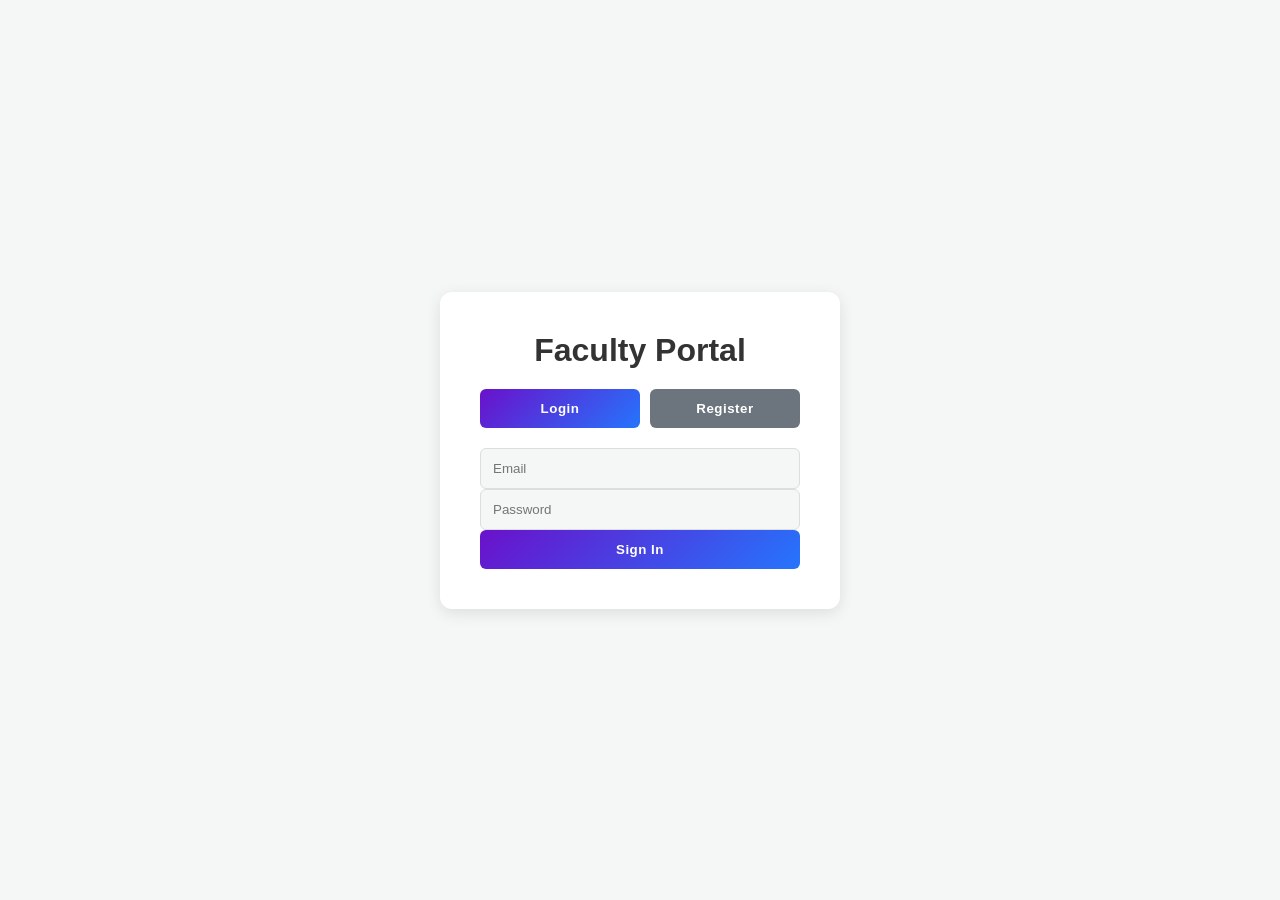
<file: frontend/public/index.html>
<!DOCTYPE html>
<html lang="en">
<head>
    <meta charset="UTF-8">
    <meta name="viewport" content="width=device-width, initial-scale=1.0">
    <title>Faculty Portal | Login</title>
    <link rel="stylesheet" href="css/style.css">
</head>
<body style="background: #f4f7f6; display: flex; justify-content: center; align-items: center; height: 100vh;">
    
    <div style="background: white; padding: 40px; border-radius: 12px; box-shadow: 0 4px 15px rgba(0,0,0,0.1); width: 100%; max-width: 400px;">
        <h1 style="text-align: center; margin-bottom: 20px; color: #333;">Faculty Portal</h1>
        
        <div style="display: flex; gap: 10px; margin-bottom: 20px;">
            <button id="showLogin" class="primary-btn" style="flex: 1;">Login</button>
            <button id="showRegister" class="secondary-btn" style="flex: 1;">Register</button>
        </div>

        <form id="loginForm">
            <input type="email" id="loginEmail" placeholder="Email" required class="input-box">
            <input type="password" id="loginPassword" placeholder="Password" required class="input-box">
            <button type="submit" class="primary-btn" style="width: 100%;">Sign In</button>
        </form>

        <form id="registerForm" style="display: none;">
            <input type="text" id="regName" placeholder="Full Name" required class="input-box">
            <input type="email" id="regEmail" placeholder="Email" required class="input-box">
            <input type="password" id="regPassword" placeholder="Password" required class="input-box">
            <button type="submit" class="success-btn" style="width: 100%;">Create Account</button>
        </form>
    </div>

    <script src="js/api.js"></script>
    <script>
        document.getElementById('showLogin').onclick = () => {
            document.getElementById('loginForm').style.display = 'block';
            document.getElementById('registerForm').style.display = 'none';
        };
        document.getElementById('showRegister').onclick = () => {
            document.getElementById('loginForm').style.display = 'none';
            document.getElementById('registerForm').style.display = 'block';
        };

        document.getElementById('loginForm').onsubmit = async (e) => {
            e.preventDefault();
            const res = await api.post("/auth/login", {
                email: document.getElementById('loginEmail').value,
                password: document.getElementById('loginPassword').value
            });
            if (res && res.token) { localStorage.setItem("token", res.token); window.location.href = "dashboard.html"; }
            else alert(res.message || "Login failed!");
        };

        document.getElementById('registerForm').onsubmit = async (e) => {
            e.preventDefault();
            const res = await api.post("/auth/register", {
                name: document.getElementById('regName').value,
                email: document.getElementById('regEmail').value,
                password: document.getElementById('regPassword').value
            });
            if (res && res.token) { localStorage.setItem("token", res.token); window.location.href = "dashboard.html"; }
            else alert(res.message || "Registration failed!");
        };
    </script>
</body>
</html>
</file>
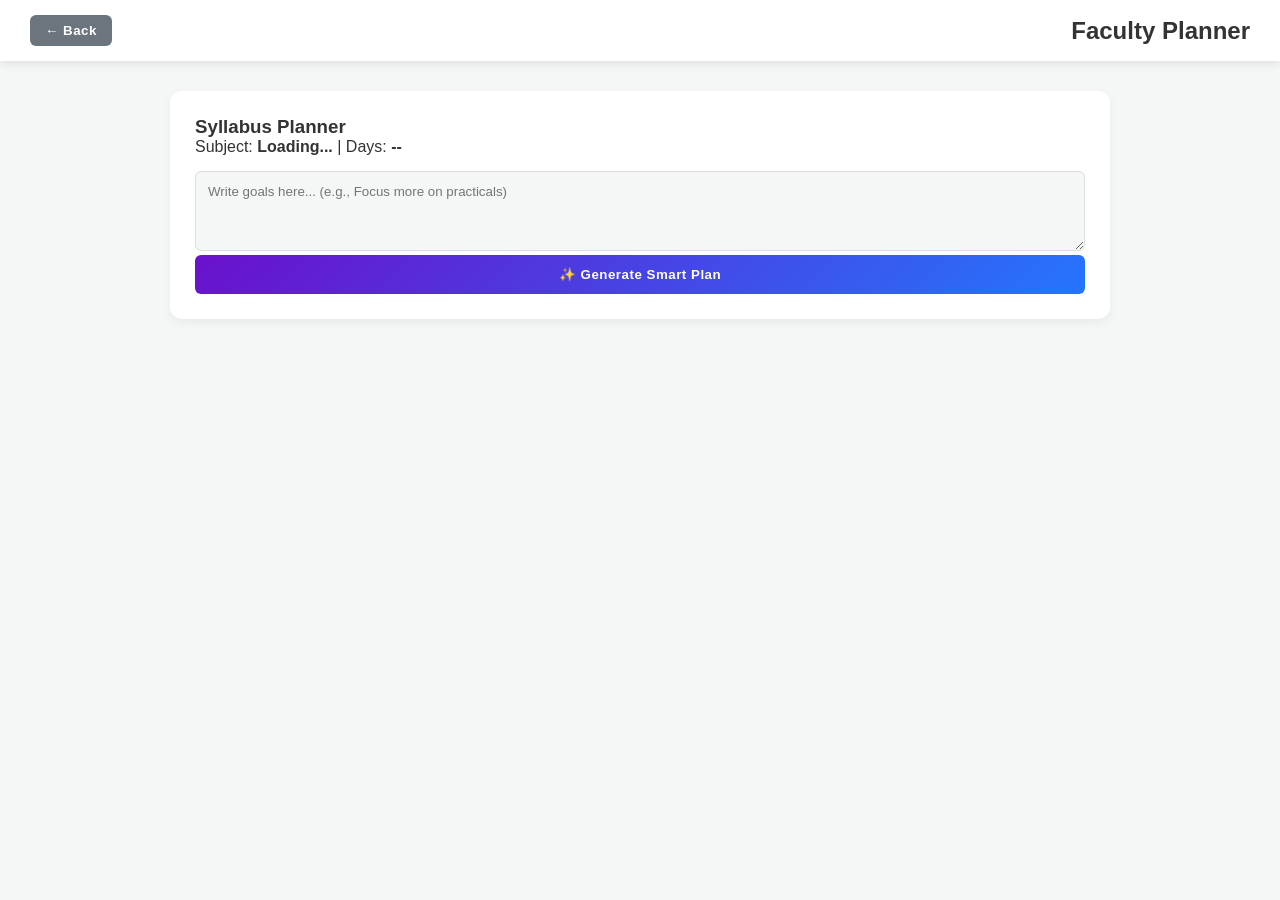
<file: frontend/public/planner.html>
<!DOCTYPE html>
<html lang="en">
<head>
    <meta charset="UTF-8">
    <meta name="viewport" content="width=device-width, initial-scale=1.0">
    <title>Planner</title>
    <link rel="stylesheet" href="css/style.css">
    <style>
        #loader { display: none; margin: 15px 0; font-weight: bold; color: #6a11cb; }
    </style>
</head>
<body style="background: #f4f7f6;">
    <nav class="navbar">
        <button class="secondary-btn" onclick="window.location.href='dashboard.html'">← Back</button>
        <h2>Faculty Planner</h2>
    </nav>

    <div class="container">
        <div style="background: white; padding: 25px; border-radius: 12px; box-shadow: 0 4px 10px rgba(0,0,0,0.05); margin-bottom: 20px;">
            <h3>Syllabus Planner</h3>
            <p style="margin-bottom: 15px;">Subject: <strong id="subjectLabel">Loading...</strong> | Days: <strong id="daysDisplay">--</strong></p>
            
            <textarea id="promptInput" class="input-box" placeholder="Write goals here... (e.g., Focus more on practicals)" style="height: 80px;"></textarea>
            <button class="primary-btn" id="genBtn" onclick="generateSyllabus()">✨ Generate Smart Plan</button>
            <div id="loader">⏳ AI is processing your syllabus... Please wait.</div>
        </div>
        
        <table class="data-table" id="resultTable" style="display:none; background: white;">
            <thead><tr><th>Done</th><th>Day</th><th>Topic</th><th>Action</th></tr></thead>
            <tbody id="plannerBody"></tbody>
        </table>
    </div>

    <script src="js/api.js"></script>
    <script>
        const classId = new URLSearchParams(window.location.search).get('class');
        let classData = null;

        window.onload = async () => {
            const res = await api.get(`/planner/${classId}`);
            if (res.success) {
                classData = res;
                document.getElementById('subjectLabel').innerText = res.subject;
                document.getElementById('daysDisplay').innerText = res.num_days;
                if(res.plan && res.plan.length > 0) renderTable(res.plan);
            }
        };

        function renderTable(items) {
            const tbody = document.getElementById('plannerBody');
            tbody.innerHTML = '';
            document.getElementById('resultTable').style.display = 'table';
            items.forEach(item => {
                tbody.innerHTML += `
                <tr>
                    <td><input type="checkbox" ${item.is_done ? 'checked' : ''} onchange="toggleDay(${item.day_no})"></td>
                    <td><strong>Day ${item.day_no}</strong></td>
                    <td><input type="text" id="topic_${item.day_no}" value="${item.topic}" class="input-box" style="margin:0;"></td>
                    <td><button onclick="updateTopic(${item.day_no})" class="success-btn">Save</button></td>
                </tr>`;
            });
        }
        
        async function generateSyllabus() {
            document.getElementById('loader').style.display = 'block';
            document.getElementById('genBtn').disabled = true;
            try {
                const keyRes = await api.get('/get-ai-key');
                const res = await fetch("https://api.groq.com/openai/v1/chat/completions", {
                    method: "POST", headers: { "Authorization": `Bearer ${keyRes.key}`, "Content-Type": "application/json" },
                    body: JSON.stringify({
                        model: "llama-3.3-70b-versatile",
                        messages: [{ role: "user", content: `Divide syllabus into ${classData.num_days} days. Text: ${classData.syllabus_text}. Goal: ${document.getElementById('promptInput').value}. Return ONLY JSON array of strings.` }]
                    })
                });
                const data = await res.json();
                const topicsArray = JSON.parse(data.choices[0].message.content.match(/\[[\s\S]*\]/)[0]);
                const items = topicsArray.map((t, i) => ({ day_no: i+1, topic: t, is_done: false }));
                await api.post(`/planner/${classId}/save`, { items });
                location.reload();
            } catch(e) { alert("Error generating plan."); }
            finally { document.getElementById('loader').style.display = 'none'; document.getElementById('genBtn').disabled = false; }
        }

        async function toggleDay(dayNo) { await api.patch(`/planner/${classId}/toggle/${dayNo}`); location.reload(); }
        async function updateTopic(dayNo) {
            await api.patch(`/planner/${classId}/update/${dayNo}`, { topic: document.getElementById(`topic_${dayNo}`).value });
            alert("Topic Updated!");
        }
    </script>
</body>
</html>
</file>
<file: frontend/public/css/style.css>
:root {
    /* Light Mode Colors */
    --bg-primary: #f4f7f6;
    --bg-secondary: #ffffff;
    --text-primary: #333333;
    --text-secondary: #666666;
    --border-color: #dddddd;
    --nav-bg: #ffffff;
    --card-shadow: 0 8px 20px rgba(0,0,0,0.08);
    
    /* Modern Gradients */
    --primary-grad: linear-gradient(135deg, #6a11cb 0%, #2575fc 100%);
    --success-grad: linear-gradient(135deg, #11998e 0%, #38ef7d 100%);
    --warning-grad: linear-gradient(135deg, #f6d365 0%, #fda085 100%);
    --danger-grad: linear-gradient(135deg, #ff0844 0%, #ffb199 100%);
    --table-header: #f8f9fa;
}

[data-theme="dark"] {
    --bg-primary: #121212;
    --bg-secondary: #1e1e1e;
    --text-primary: #f0f0f0;
    --text-secondary: #aaaaaa;
    --border-color: #333333;
    --nav-bg: #1a1a1a;
    --card-shadow: 0 8px 20px rgba(0,0,0,0.5);
    --table-header: #2c2c2c;
}

* { margin: 0; padding: 0; box-sizing: border-box; font-family: 'Segoe UI', Tahoma, Geneva, Verdana, sans-serif; }

body { background-color: var(--bg-primary); color: var(--text-primary); transition: 0.3s; }

.navbar { background-color: var(--nav-bg); padding: 15px 30px; display: flex; justify-content: space-between; align-items: center; box-shadow: 0 2px 10px rgba(0,0,0,0.1); }
.container { padding: 30px; max-width: 1000px; margin: 0 auto; }

button { cursor: pointer; border: none; border-radius: 6px; font-weight: bold; transition: all 0.3s ease; letter-spacing: 0.5px; }
button:hover { transform: translateY(-2px); box-shadow: 0 5px 15px rgba(0,0,0,0.2); }

.primary-btn { background: var(--primary-grad); color: white; padding: 12px 20px; width: 100%; }
.success-btn { background: var(--success-grad); color: white; padding: 10px 15px; }
.danger-btn { background: var(--danger-grad); color: white; padding: 10px 15px; }
.info-btn { background: var(--primary-grad); color: white; padding: 8px 10px; flex: 1; }
.warning-btn { background: var(--warning-grad); color: #fff; padding: 8px 10px; flex: 1; text-shadow: 0 1px 2px rgba(0,0,0,0.2); }
.secondary-btn { background: #6c757d; color: white; padding: 8px 15px; }

.class-grid { display: grid; grid-template-columns: repeat(auto-fill, minmax(300px, 1fr)); gap: 20px; margin-top: 20px; }
.class-card { background: var(--bg-secondary); padding: 25px; border-radius: 12px; border: 1px solid var(--border-color); box-shadow: var(--card-shadow); transition: 0.3s; }
.class-card h4 { color: var(--text-primary); font-size: 20px; margin-bottom: 10px; }
.class-card p { margin-bottom: 15px; font-size: 14px; color: var(--text-secondary); }

.data-table { width: 100%; border-collapse: collapse; background: var(--bg-secondary); margin-top: 15px; border-radius: 8px; overflow: hidden; box-shadow: var(--card-shadow); }
.data-table th, .data-table td { padding: 15px; border-bottom: 1px solid var(--border-color); text-align: left; }
.data-table th { background-color: var(--table-header); color: var(--text-primary); }

input, .edit-input, .input-box { width: 100%; padding: 12px; border: 1px solid var(--border-color); border-radius: 6px; background: var(--bg-primary); color: var(--text-primary); transition: 0.3s; }
input:focus { outline: none; border-color: #6a11cb; box-shadow: 0 0 5px rgba(106, 17, 203, 0.3); }

.theme-toggle { position: fixed; bottom: 30px; right: 30px; background: var(--primary-grad); color: white; border: none; border-radius: 50%; width: 55px; height: 55px; font-size: 24px; cursor: pointer; box-shadow: 0 4px 15px rgba(0,0,0,0.3); z-index: 9999; display: flex; justify-content: center; align-items: center; }
</file>
